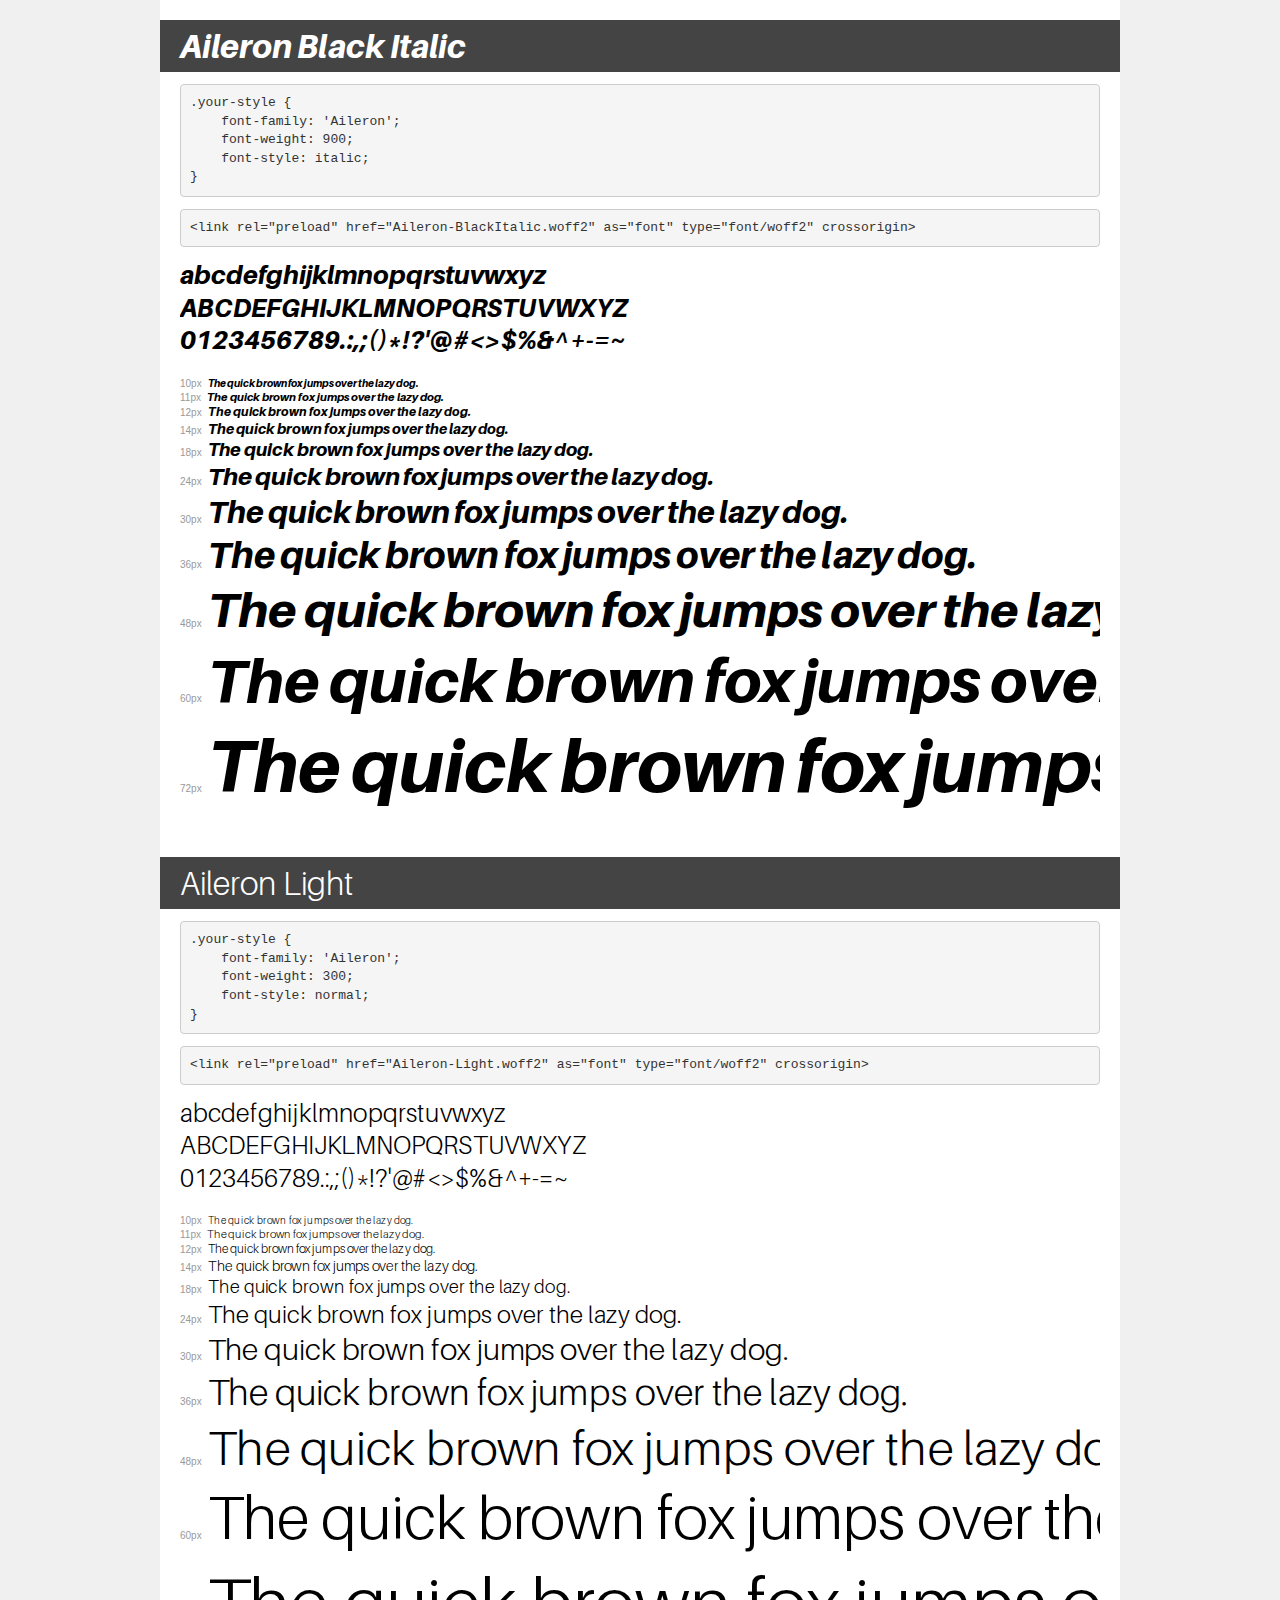
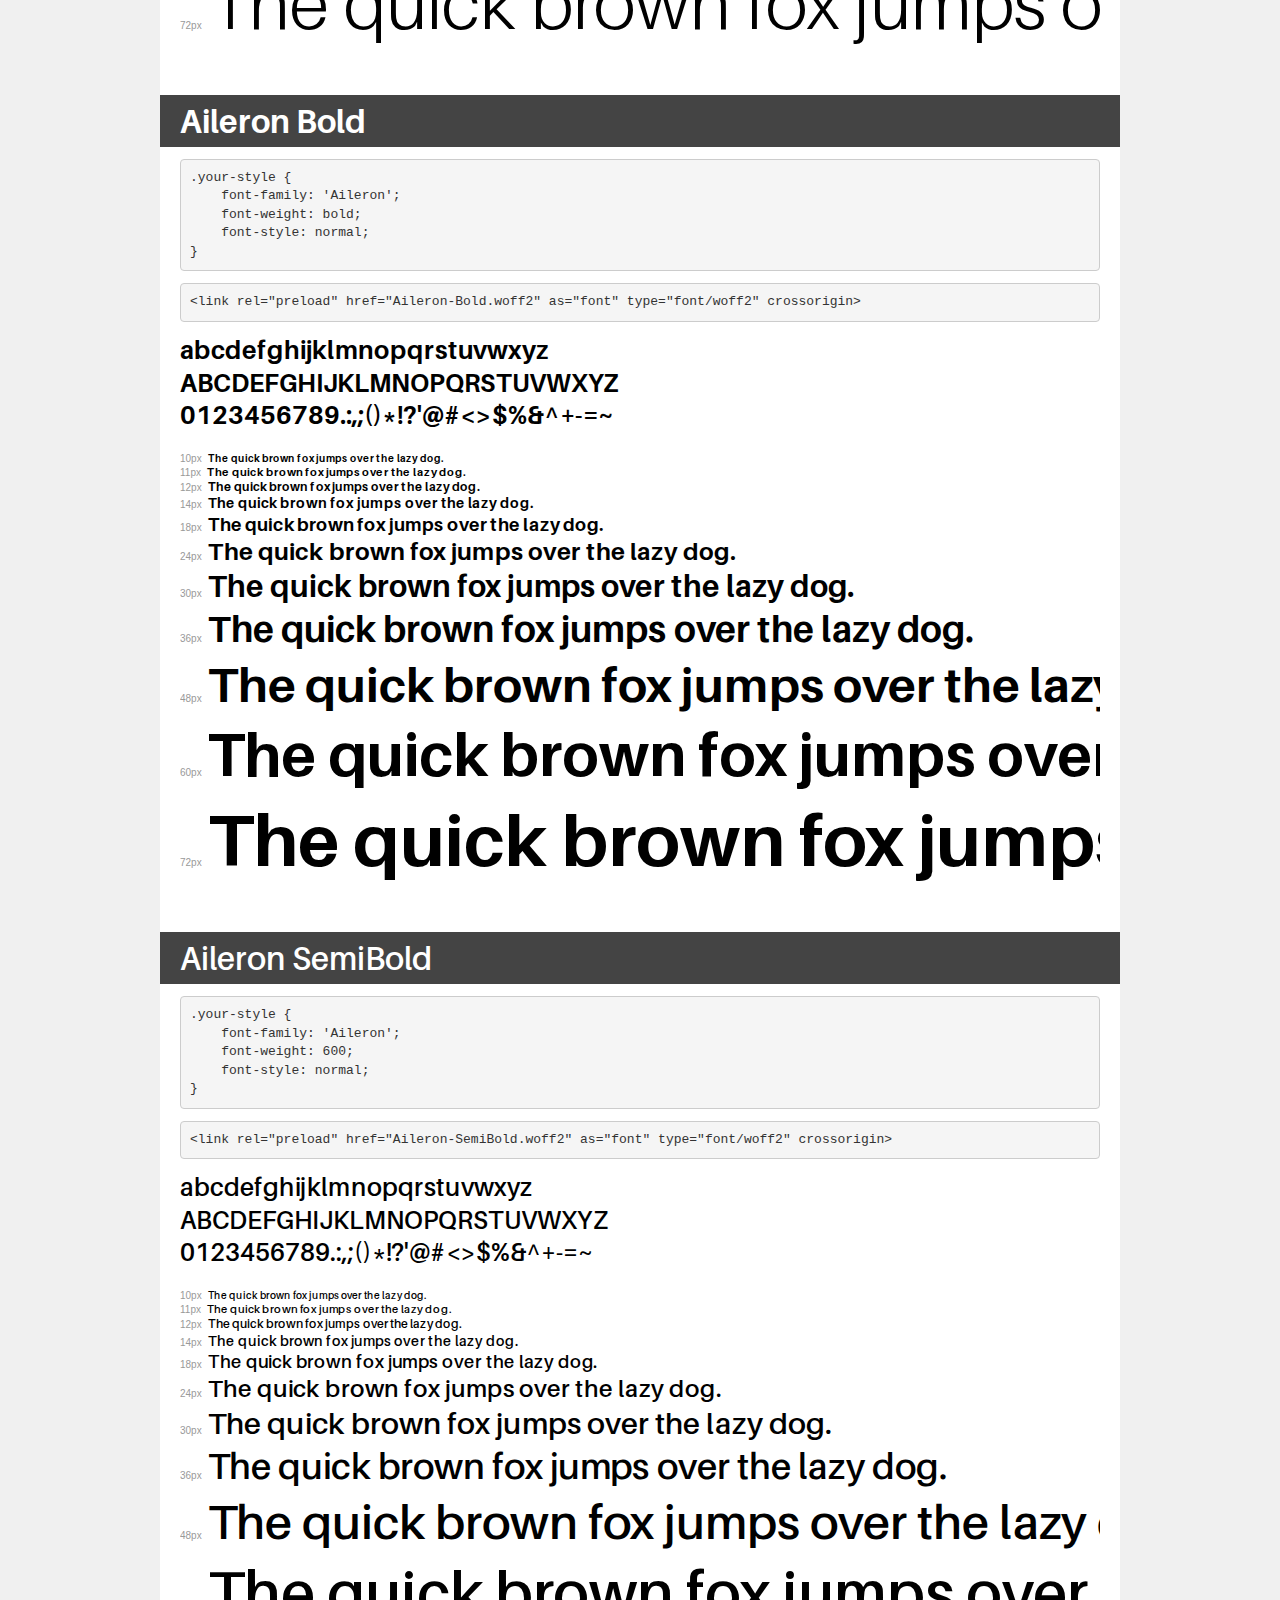
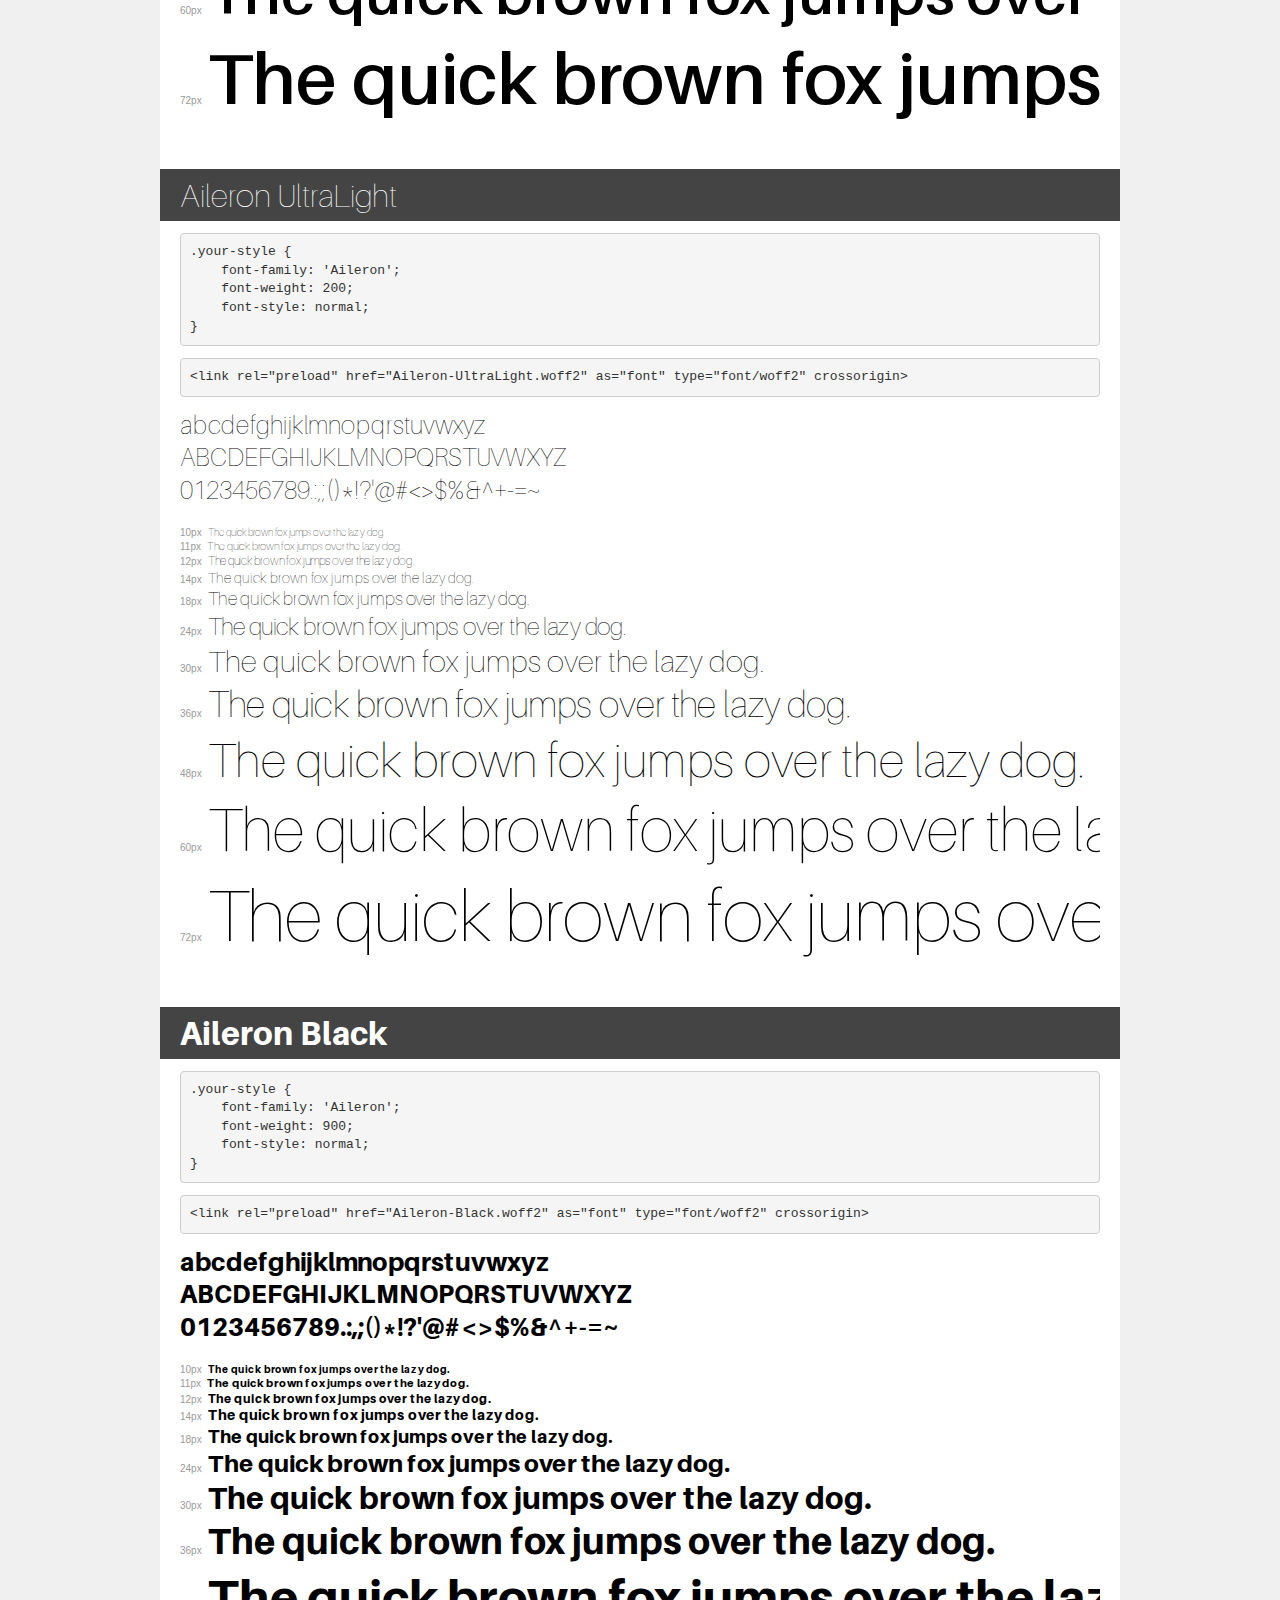
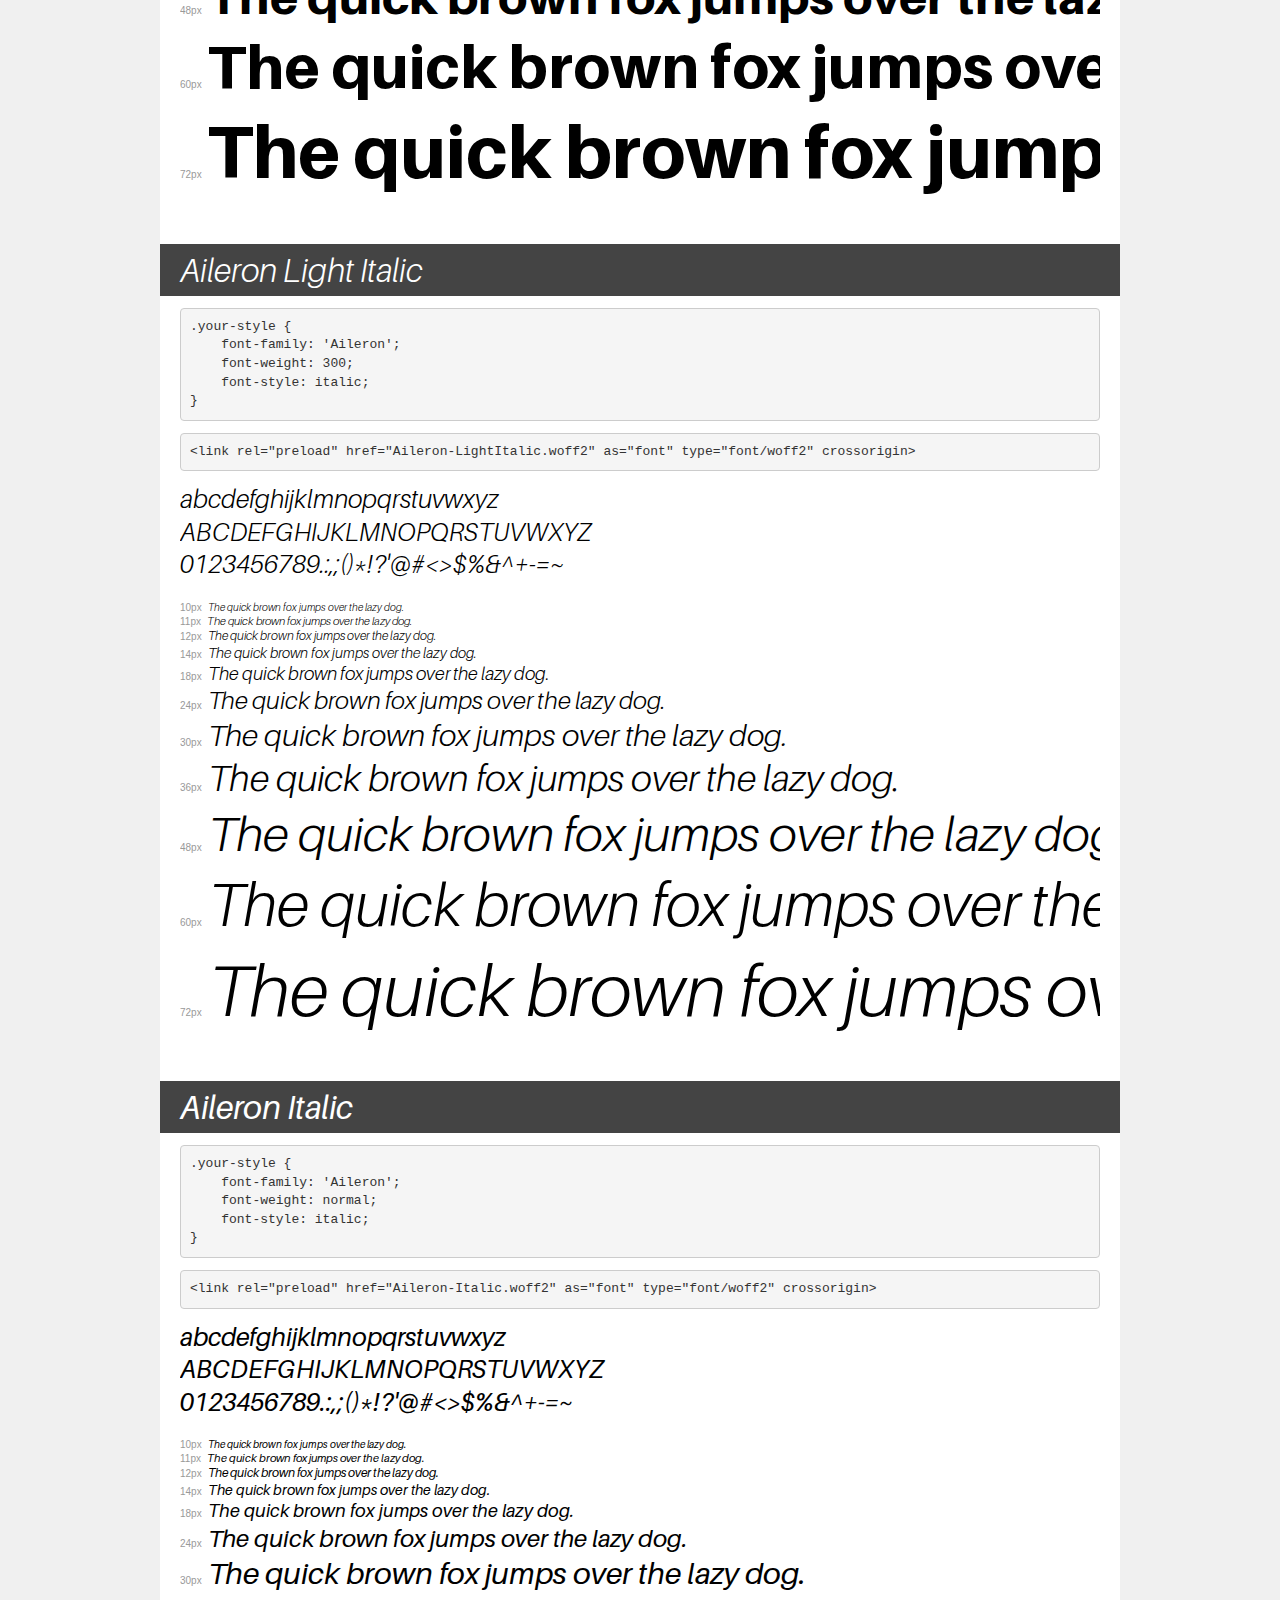
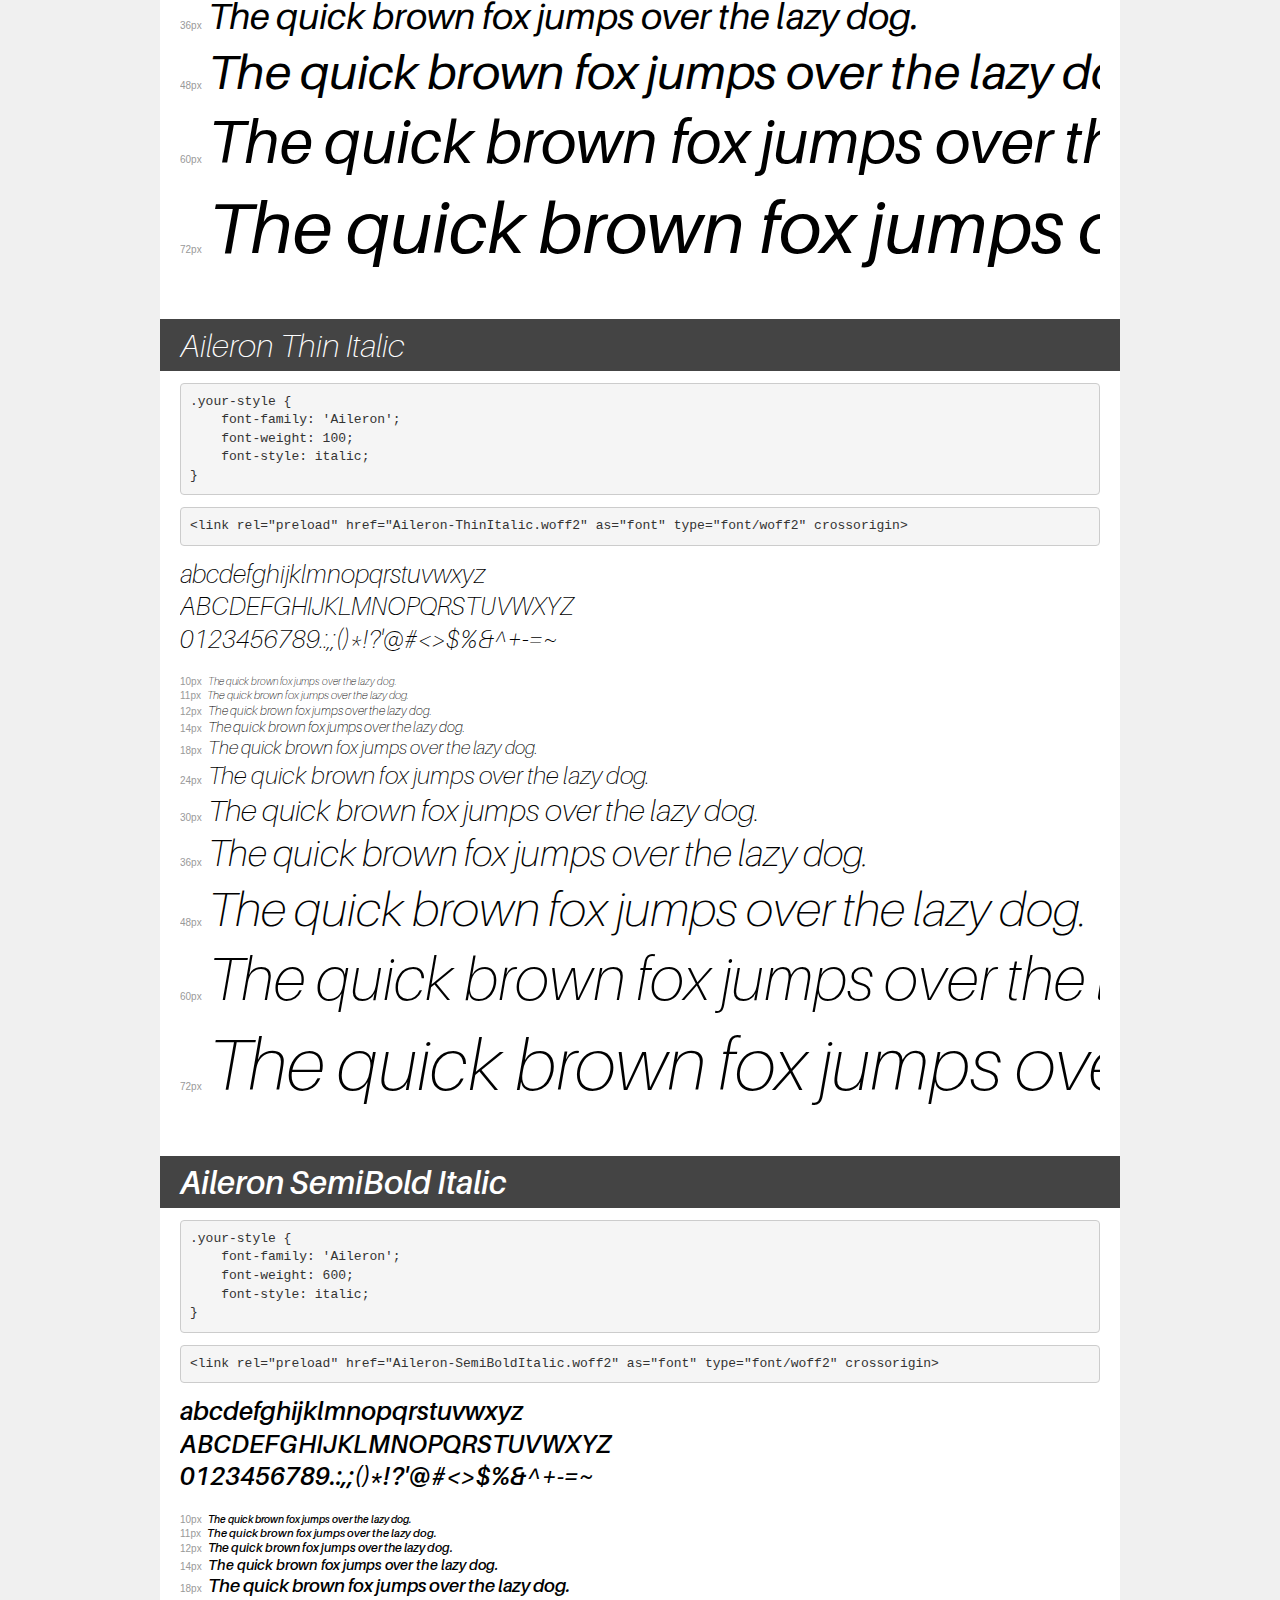
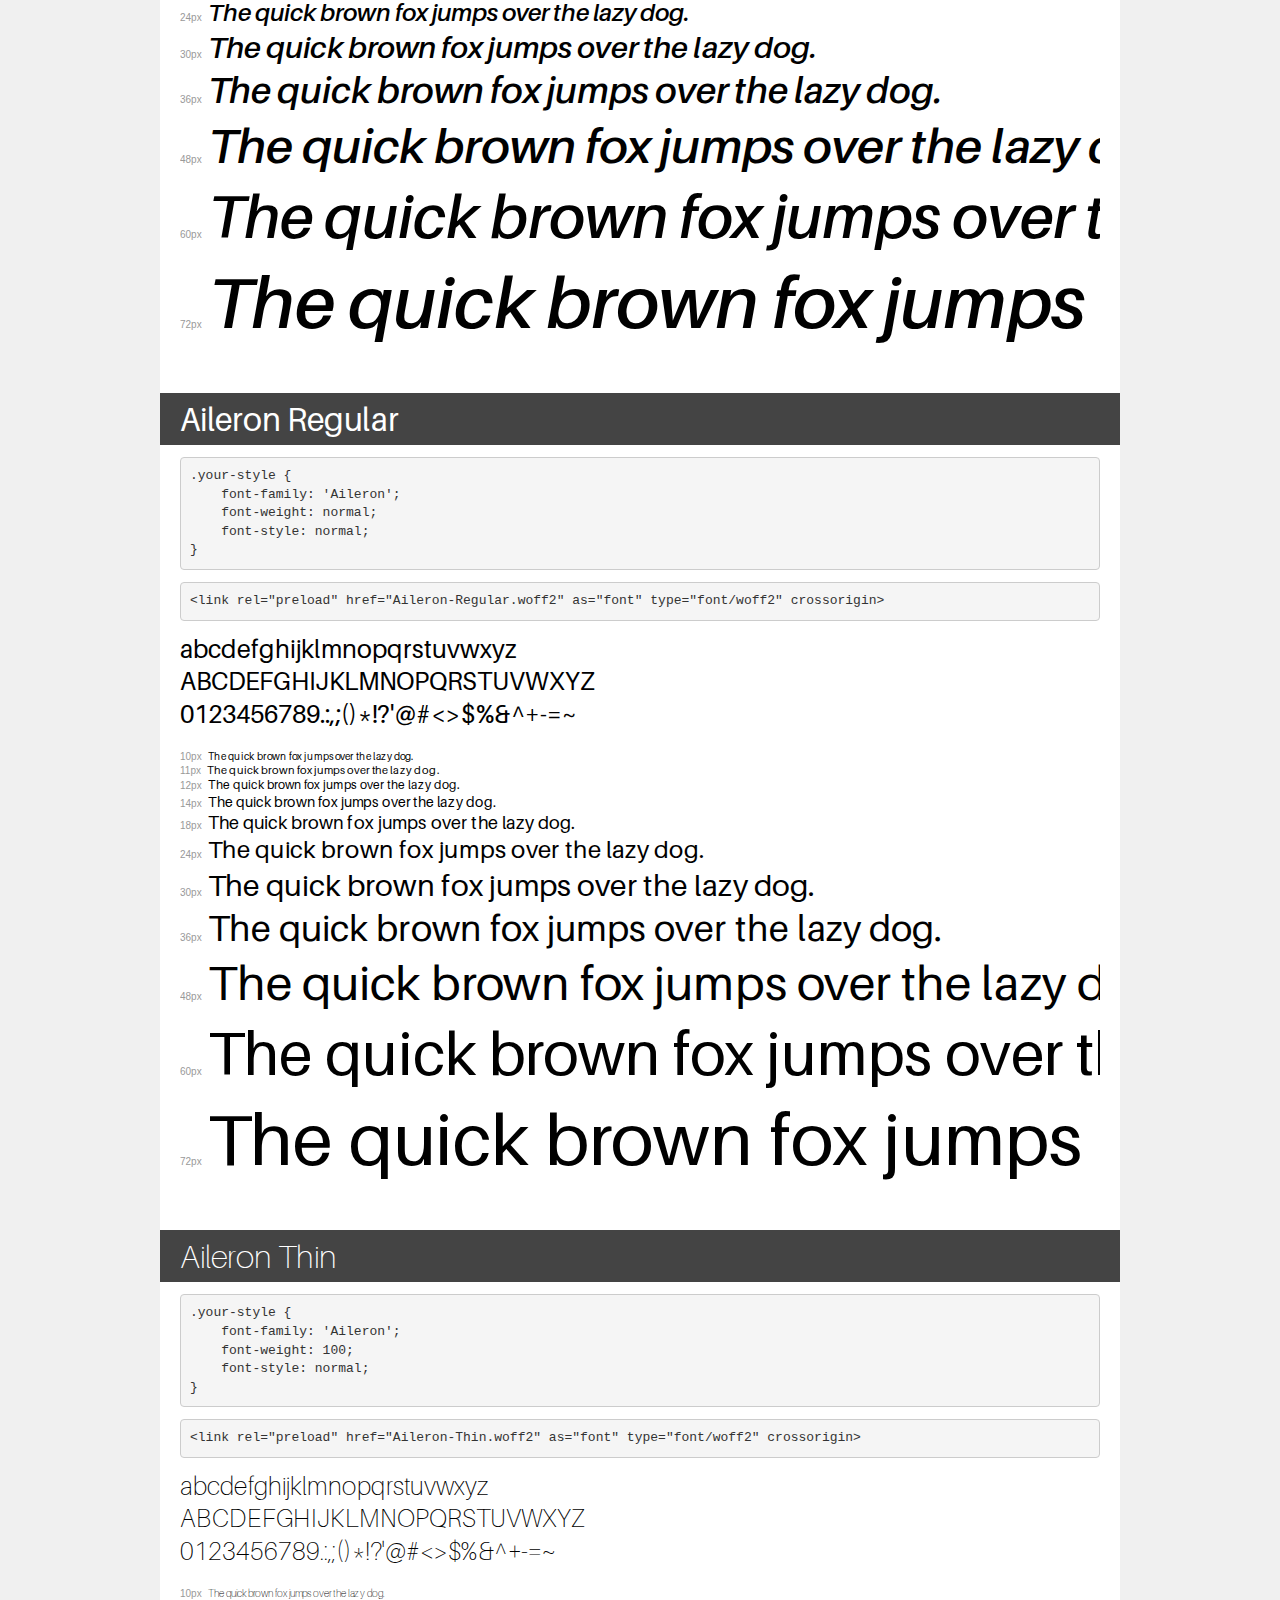
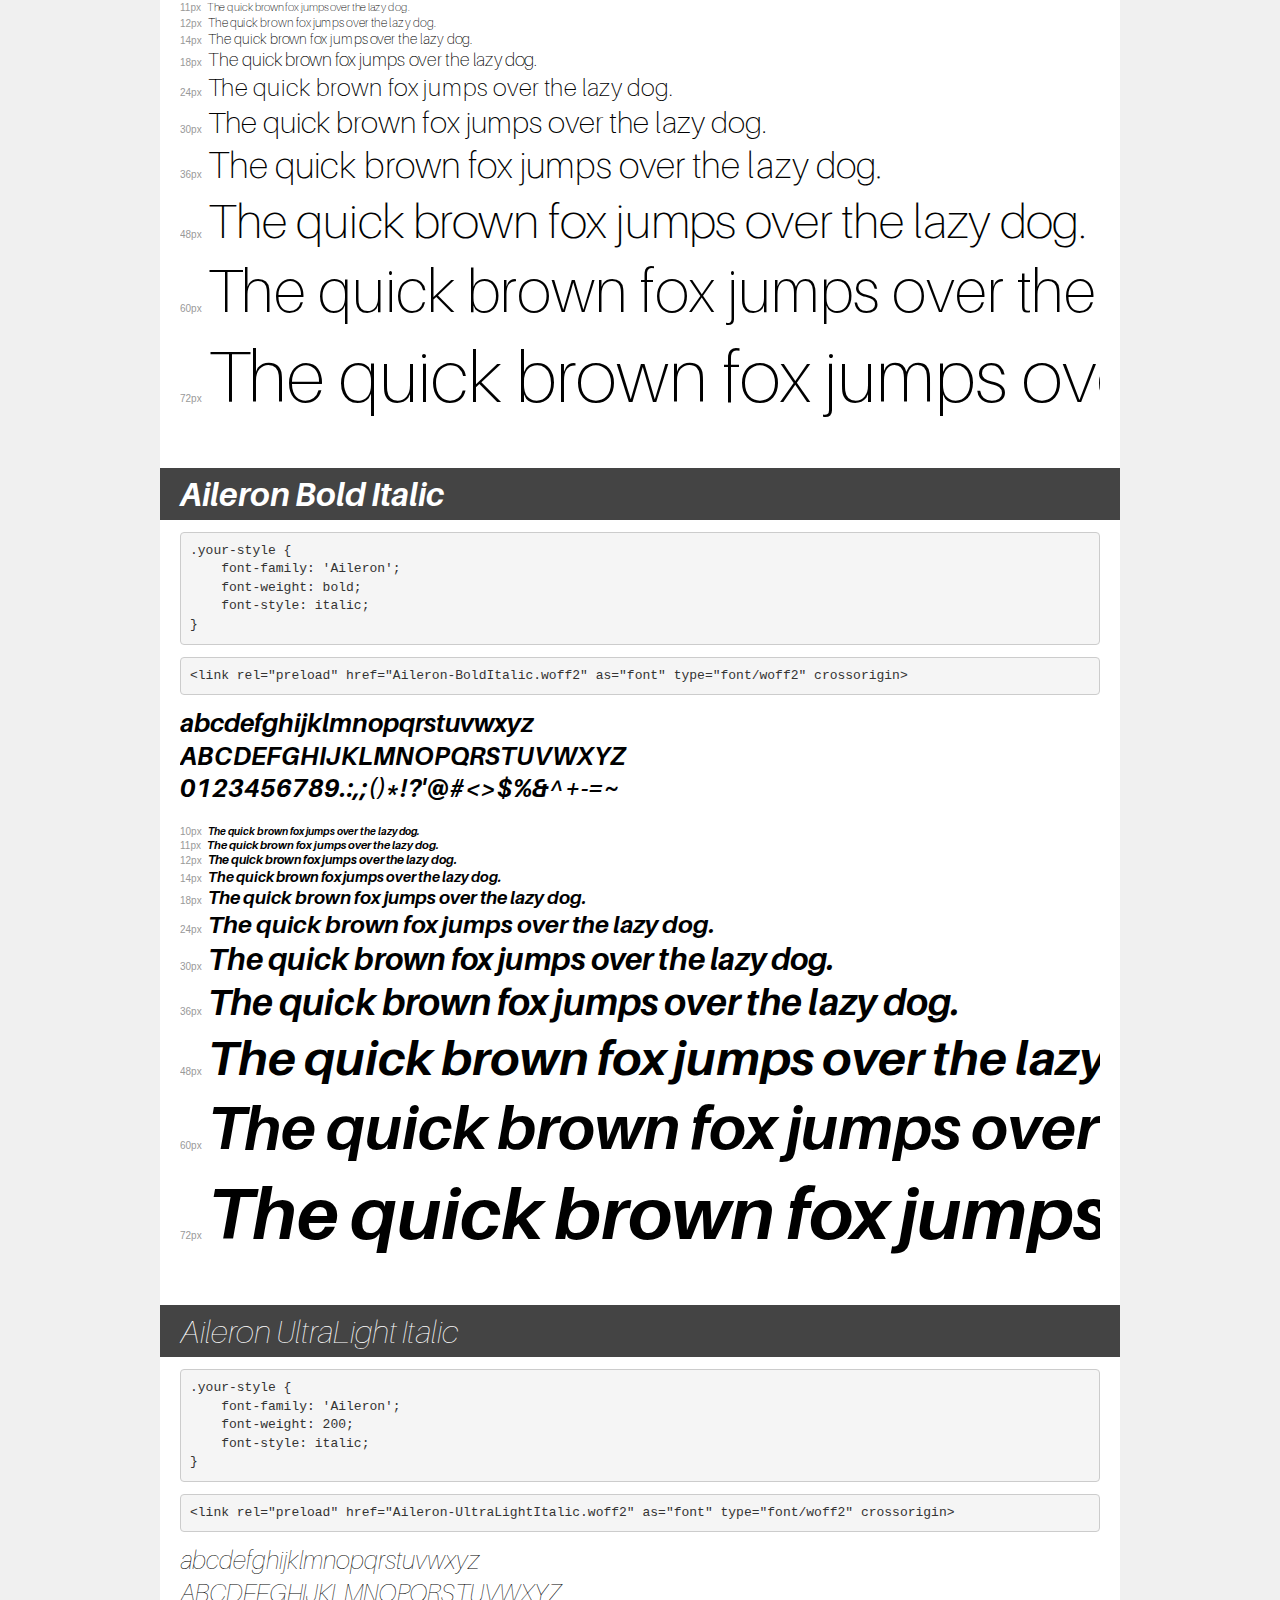
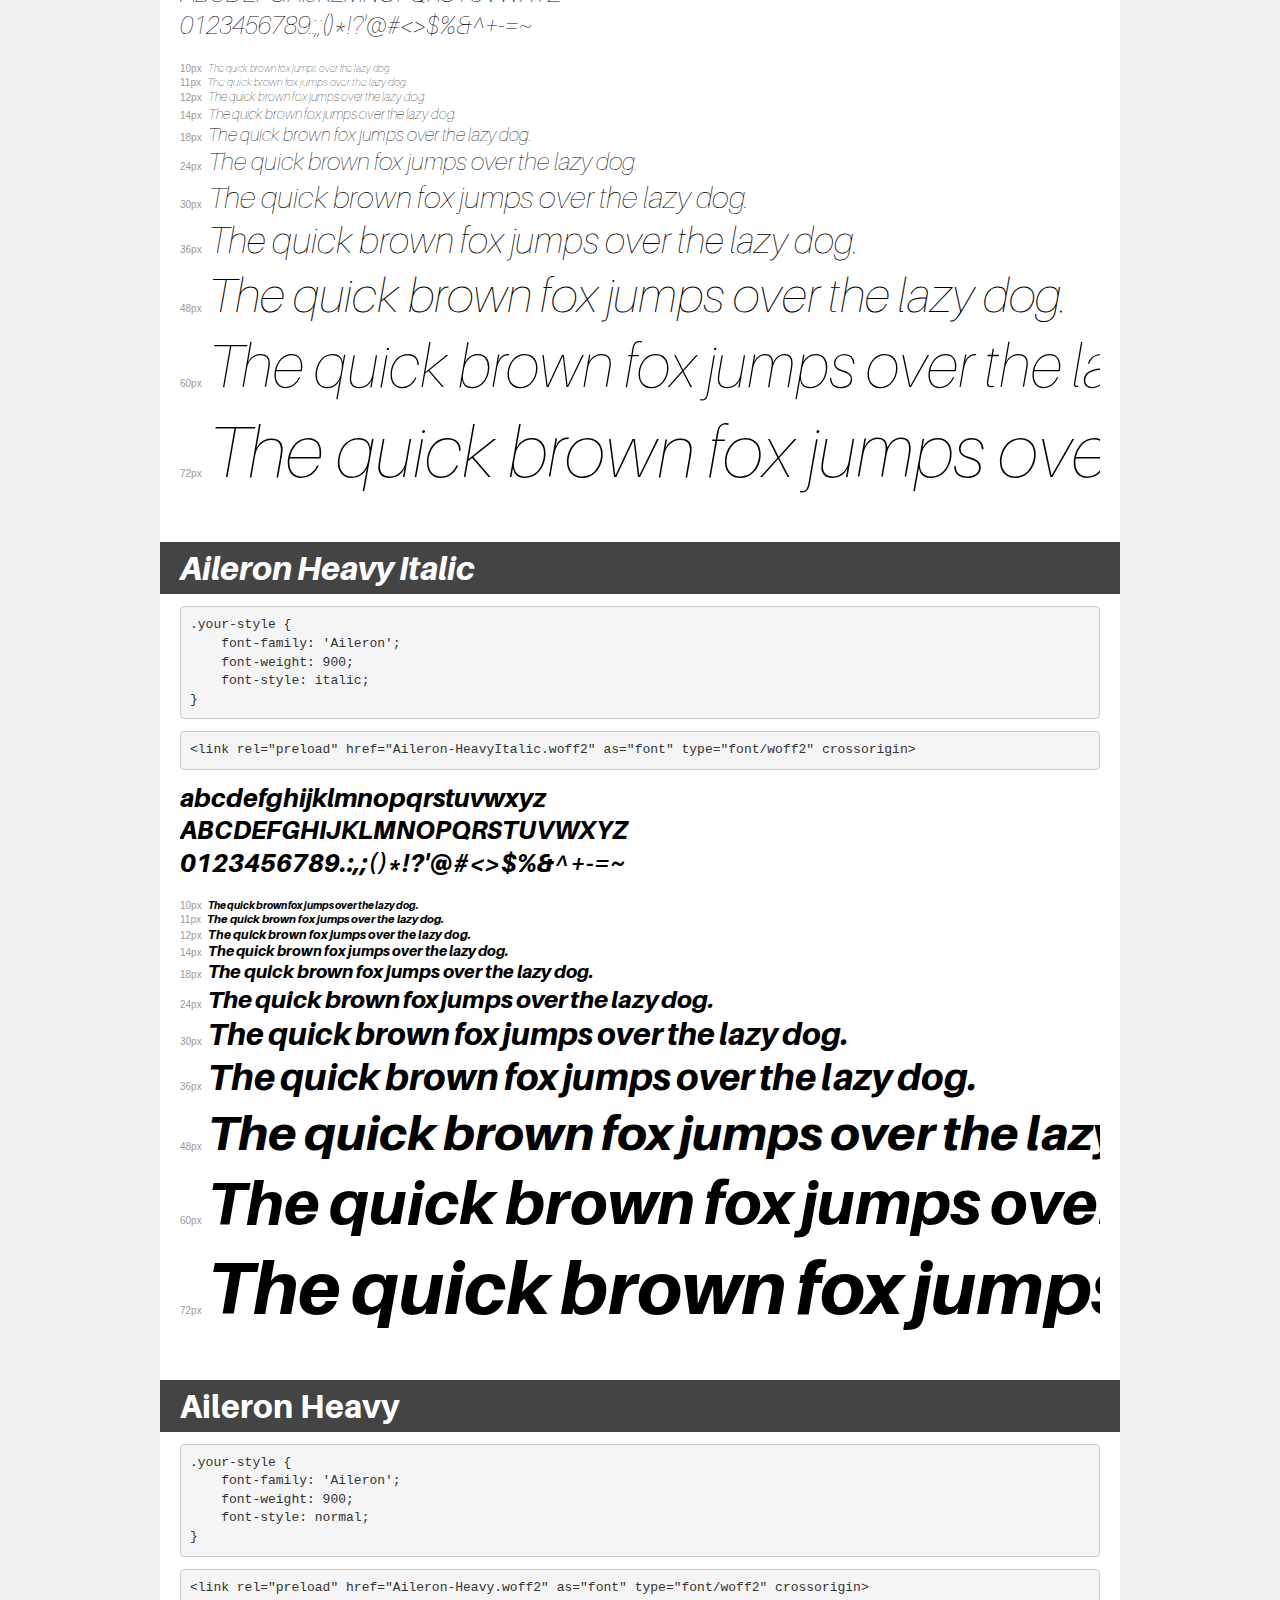
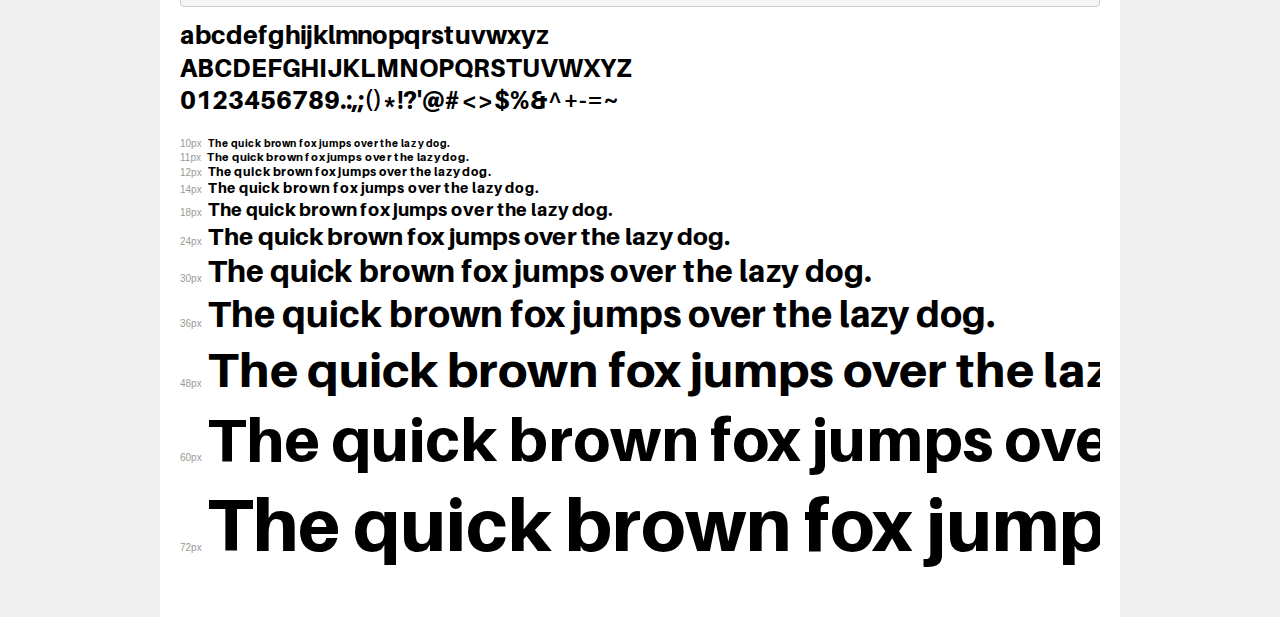
<file: assets/Fonts/Aileron-Font-Webkit/demo.html>
<!DOCTYPE html>
<html lang="en">
<head>
    <meta charset="utf-8">
    <meta http-equiv="X-UA-Compatible" content="IE=edge">
    <meta name="viewport" content="width=device-width, initial-scale=1">
    <meta name="robots" content="noindex, noarchive">
    <meta name="format-detection" content="telephone=no">
    <title>Transfonter demo</title>
    <link href="stylesheet.css" rel="stylesheet">
    <style>
        /*
        http://meyerweb.com/eric/tools/css/reset/
        v2.0 | 20110126
        License: none (public domain)
        */
        html, body, div, span, applet, object, iframe,
        h1, h2, h3, h4, h5, h6, p, blockquote, pre,
        a, abbr, acronym, address, big, cite, code,
        del, dfn, em, img, ins, kbd, q, s, samp,
        small, strike, strong, sub, sup, tt, var,
        b, u, i, center,
        dl, dt, dd, ol, ul, li,
        fieldset, form, label, legend,
        table, caption, tbody, tfoot, thead, tr, th, td,
        article, aside, canvas, details, embed,
        figure, figcaption, footer, header, hgroup,
        menu, nav, output, ruby, section, summary,
        time, mark, audio, video {
            margin: 0;
            padding: 0;
            border: 0;
            font-size: 100%;
            font: inherit;
            vertical-align: baseline;
        }
        /* HTML5 display-role reset for older browsers */
        article, aside, details, figcaption, figure,
        footer, header, hgroup, menu, nav, section {
            display: block;
        }
        body {
            line-height: 1;
        }
        ol, ul {
            list-style: none;
        }
        blockquote, q {
            quotes: none;
        }
        blockquote:before, blockquote:after,
        q:before, q:after {
            content: '';
            content: none;
        }
        table {
            border-collapse: collapse;
            border-spacing: 0;
        }
        /* demo styles */
        body {
            background: #f0f0f0;
            color: #000;
        }
        .page {
            background: #fff;
            width: 920px;
            margin: 0 auto;
            padding: 20px 20px 0 20px;
            overflow: hidden;
        }
        .font-container {
            overflow-x: auto;
            overflow-y: hidden;
            margin-bottom: 40px;
            line-height: 1.3;
            white-space: nowrap;
            padding-bottom: 5px;
        }
        h1 {
            position: relative;
            background: #444;
            font-size: 32px;
            color: #fff;
            padding: 10px 20px;
            margin: 0 -20px 12px -20px;
        }
        .letters {
            font-size: 25px;
            margin-bottom: 20px;
        }
        .s10:before {
            content: '10px';
        }
        .s11:before {
            content: '11px';
        }
        .s12:before {
            content: '12px';
        }
        .s14:before {
            content: '14px';
        }
        .s18:before {
            content: '18px';
        }
        .s24:before {
            content: '24px';
        }
        .s30:before {
            content: '30px';
        }
        .s36:before {
            content: '36px';
        }
        .s48:before {
            content: '48px';
        }
        .s60:before {
            content: '60px';
        }
        .s72:before {
            content: '72px';
        }
        .s10:before, .s11:before, .s12:before, .s14:before,
        .s18:before, .s24:before, .s30:before, .s36:before,
        .s48:before, .s60:before, .s72:before {
            font-family: Arial, sans-serif;
            font-size: 10px;
            font-weight: normal;
            font-style: normal;
            color: #999;
            padding-right: 6px;
        }
        pre {
            display: block;
            padding: 9px;
            margin: 0 0 12px;
            font-family: Monaco, Menlo, Consolas, "Courier New", monospace;
            font-size: 13px;
            line-height: 1.428571429;
            color: #333;
            font-weight: normal;
            font-style: normal;
            background-color: #f5f5f5;
            border: 1px solid #ccc;
            overflow-x: auto;
            border-radius: 4px;
        }
        /* responsive */
        @media (max-width: 959px) {
            .page {
                width: auto;
                margin: 0;
            }
        }
    </style>
</head>
<body>
<div class="page">
    <div class="demo">
        <h1 style="font-family: 'Aileron'; font-weight: 900; font-style: italic;">Aileron Black Italic</h1>
        <pre title="Usage">.your-style {
    font-family: 'Aileron';
    font-weight: 900;
    font-style: italic;
}</pre>
        <pre title="Preload (optional)">
&lt;link rel=&quot;preload&quot; href=&quot;Aileron-BlackItalic.woff2&quot; as=&quot;font&quot; type=&quot;font/woff2&quot; crossorigin&gt;</pre>
        <div class="font-container" style="font-family: 'Aileron'; font-weight: 900; font-style: italic;">
            <p class="letters">
                abcdefghijklmnopqrstuvwxyz<br>
ABCDEFGHIJKLMNOPQRSTUVWXYZ<br>
                0123456789.:,;()*!?'@#&lt;&gt;$%&^+-=~
            </p>
            <p class="s10" style="font-size: 10px;">The quick brown fox jumps over the lazy dog.</p>
            <p class="s11" style="font-size: 11px;">The quick brown fox jumps over the lazy dog.</p>
            <p class="s12" style="font-size: 12px;">The quick brown fox jumps over the lazy dog.</p>
            <p class="s14" style="font-size: 14px;">The quick brown fox jumps over the lazy dog.</p>
            <p class="s18" style="font-size: 18px;">The quick brown fox jumps over the lazy dog.</p>
            <p class="s24" style="font-size: 24px;">The quick brown fox jumps over the lazy dog.</p>
            <p class="s30" style="font-size: 30px;">The quick brown fox jumps over the lazy dog.</p>
            <p class="s36" style="font-size: 36px;">The quick brown fox jumps over the lazy dog.</p>
            <p class="s48" style="font-size: 48px;">The quick brown fox jumps over the lazy dog.</p>
            <p class="s60" style="font-size: 60px;">The quick brown fox jumps over the lazy dog.</p>
            <p class="s72" style="font-size: 72px;">The quick brown fox jumps over the lazy dog.</p>
        </div>
    </div>

    <div class="demo">
        <h1 style="font-family: 'Aileron'; font-weight: 300; font-style: normal;">Aileron Light</h1>
        <pre title="Usage">.your-style {
    font-family: 'Aileron';
    font-weight: 300;
    font-style: normal;
}</pre>
        <pre title="Preload (optional)">
&lt;link rel=&quot;preload&quot; href=&quot;Aileron-Light.woff2&quot; as=&quot;font&quot; type=&quot;font/woff2&quot; crossorigin&gt;</pre>
        <div class="font-container" style="font-family: 'Aileron'; font-weight: 300; font-style: normal;">
            <p class="letters">
                abcdefghijklmnopqrstuvwxyz<br>
ABCDEFGHIJKLMNOPQRSTUVWXYZ<br>
                0123456789.:,;()*!?'@#&lt;&gt;$%&^+-=~
            </p>
            <p class="s10" style="font-size: 10px;">The quick brown fox jumps over the lazy dog.</p>
            <p class="s11" style="font-size: 11px;">The quick brown fox jumps over the lazy dog.</p>
            <p class="s12" style="font-size: 12px;">The quick brown fox jumps over the lazy dog.</p>
            <p class="s14" style="font-size: 14px;">The quick brown fox jumps over the lazy dog.</p>
            <p class="s18" style="font-size: 18px;">The quick brown fox jumps over the lazy dog.</p>
            <p class="s24" style="font-size: 24px;">The quick brown fox jumps over the lazy dog.</p>
            <p class="s30" style="font-size: 30px;">The quick brown fox jumps over the lazy dog.</p>
            <p class="s36" style="font-size: 36px;">The quick brown fox jumps over the lazy dog.</p>
            <p class="s48" style="font-size: 48px;">The quick brown fox jumps over the lazy dog.</p>
            <p class="s60" style="font-size: 60px;">The quick brown fox jumps over the lazy dog.</p>
            <p class="s72" style="font-size: 72px;">The quick brown fox jumps over the lazy dog.</p>
        </div>
    </div>

    <div class="demo">
        <h1 style="font-family: 'Aileron'; font-weight: bold; font-style: normal;">Aileron Bold</h1>
        <pre title="Usage">.your-style {
    font-family: 'Aileron';
    font-weight: bold;
    font-style: normal;
}</pre>
        <pre title="Preload (optional)">
&lt;link rel=&quot;preload&quot; href=&quot;Aileron-Bold.woff2&quot; as=&quot;font&quot; type=&quot;font/woff2&quot; crossorigin&gt;</pre>
        <div class="font-container" style="font-family: 'Aileron'; font-weight: bold; font-style: normal;">
            <p class="letters">
                abcdefghijklmnopqrstuvwxyz<br>
ABCDEFGHIJKLMNOPQRSTUVWXYZ<br>
                0123456789.:,;()*!?'@#&lt;&gt;$%&^+-=~
            </p>
            <p class="s10" style="font-size: 10px;">The quick brown fox jumps over the lazy dog.</p>
            <p class="s11" style="font-size: 11px;">The quick brown fox jumps over the lazy dog.</p>
            <p class="s12" style="font-size: 12px;">The quick brown fox jumps over the lazy dog.</p>
            <p class="s14" style="font-size: 14px;">The quick brown fox jumps over the lazy dog.</p>
            <p class="s18" style="font-size: 18px;">The quick brown fox jumps over the lazy dog.</p>
            <p class="s24" style="font-size: 24px;">The quick brown fox jumps over the lazy dog.</p>
            <p class="s30" style="font-size: 30px;">The quick brown fox jumps over the lazy dog.</p>
            <p class="s36" style="font-size: 36px;">The quick brown fox jumps over the lazy dog.</p>
            <p class="s48" style="font-size: 48px;">The quick brown fox jumps over the lazy dog.</p>
            <p class="s60" style="font-size: 60px;">The quick brown fox jumps over the lazy dog.</p>
            <p class="s72" style="font-size: 72px;">The quick brown fox jumps over the lazy dog.</p>
        </div>
    </div>

    <div class="demo">
        <h1 style="font-family: 'Aileron'; font-weight: 600; font-style: normal;">Aileron SemiBold</h1>
        <pre title="Usage">.your-style {
    font-family: 'Aileron';
    font-weight: 600;
    font-style: normal;
}</pre>
        <pre title="Preload (optional)">
&lt;link rel=&quot;preload&quot; href=&quot;Aileron-SemiBold.woff2&quot; as=&quot;font&quot; type=&quot;font/woff2&quot; crossorigin&gt;</pre>
        <div class="font-container" style="font-family: 'Aileron'; font-weight: 600; font-style: normal;">
            <p class="letters">
                abcdefghijklmnopqrstuvwxyz<br>
ABCDEFGHIJKLMNOPQRSTUVWXYZ<br>
                0123456789.:,;()*!?'@#&lt;&gt;$%&^+-=~
            </p>
            <p class="s10" style="font-size: 10px;">The quick brown fox jumps over the lazy dog.</p>
            <p class="s11" style="font-size: 11px;">The quick brown fox jumps over the lazy dog.</p>
            <p class="s12" style="font-size: 12px;">The quick brown fox jumps over the lazy dog.</p>
            <p class="s14" style="font-size: 14px;">The quick brown fox jumps over the lazy dog.</p>
            <p class="s18" style="font-size: 18px;">The quick brown fox jumps over the lazy dog.</p>
            <p class="s24" style="font-size: 24px;">The quick brown fox jumps over the lazy dog.</p>
            <p class="s30" style="font-size: 30px;">The quick brown fox jumps over the lazy dog.</p>
            <p class="s36" style="font-size: 36px;">The quick brown fox jumps over the lazy dog.</p>
            <p class="s48" style="font-size: 48px;">The quick brown fox jumps over the lazy dog.</p>
            <p class="s60" style="font-size: 60px;">The quick brown fox jumps over the lazy dog.</p>
            <p class="s72" style="font-size: 72px;">The quick brown fox jumps over the lazy dog.</p>
        </div>
    </div>

    <div class="demo">
        <h1 style="font-family: 'Aileron'; font-weight: 200; font-style: normal;">Aileron UltraLight</h1>
        <pre title="Usage">.your-style {
    font-family: 'Aileron';
    font-weight: 200;
    font-style: normal;
}</pre>
        <pre title="Preload (optional)">
&lt;link rel=&quot;preload&quot; href=&quot;Aileron-UltraLight.woff2&quot; as=&quot;font&quot; type=&quot;font/woff2&quot; crossorigin&gt;</pre>
        <div class="font-container" style="font-family: 'Aileron'; font-weight: 200; font-style: normal;">
            <p class="letters">
                abcdefghijklmnopqrstuvwxyz<br>
ABCDEFGHIJKLMNOPQRSTUVWXYZ<br>
                0123456789.:,;()*!?'@#&lt;&gt;$%&^+-=~
            </p>
            <p class="s10" style="font-size: 10px;">The quick brown fox jumps over the lazy dog.</p>
            <p class="s11" style="font-size: 11px;">The quick brown fox jumps over the lazy dog.</p>
            <p class="s12" style="font-size: 12px;">The quick brown fox jumps over the lazy dog.</p>
            <p class="s14" style="font-size: 14px;">The quick brown fox jumps over the lazy dog.</p>
            <p class="s18" style="font-size: 18px;">The quick brown fox jumps over the lazy dog.</p>
            <p class="s24" style="font-size: 24px;">The quick brown fox jumps over the lazy dog.</p>
            <p class="s30" style="font-size: 30px;">The quick brown fox jumps over the lazy dog.</p>
            <p class="s36" style="font-size: 36px;">The quick brown fox jumps over the lazy dog.</p>
            <p class="s48" style="font-size: 48px;">The quick brown fox jumps over the lazy dog.</p>
            <p class="s60" style="font-size: 60px;">The quick brown fox jumps over the lazy dog.</p>
            <p class="s72" style="font-size: 72px;">The quick brown fox jumps over the lazy dog.</p>
        </div>
    </div>

    <div class="demo">
        <h1 style="font-family: 'Aileron'; font-weight: 900; font-style: normal;">Aileron Black</h1>
        <pre title="Usage">.your-style {
    font-family: 'Aileron';
    font-weight: 900;
    font-style: normal;
}</pre>
        <pre title="Preload (optional)">
&lt;link rel=&quot;preload&quot; href=&quot;Aileron-Black.woff2&quot; as=&quot;font&quot; type=&quot;font/woff2&quot; crossorigin&gt;</pre>
        <div class="font-container" style="font-family: 'Aileron'; font-weight: 900; font-style: normal;">
            <p class="letters">
                abcdefghijklmnopqrstuvwxyz<br>
ABCDEFGHIJKLMNOPQRSTUVWXYZ<br>
                0123456789.:,;()*!?'@#&lt;&gt;$%&^+-=~
            </p>
            <p class="s10" style="font-size: 10px;">The quick brown fox jumps over the lazy dog.</p>
            <p class="s11" style="font-size: 11px;">The quick brown fox jumps over the lazy dog.</p>
            <p class="s12" style="font-size: 12px;">The quick brown fox jumps over the lazy dog.</p>
            <p class="s14" style="font-size: 14px;">The quick brown fox jumps over the lazy dog.</p>
            <p class="s18" style="font-size: 18px;">The quick brown fox jumps over the lazy dog.</p>
            <p class="s24" style="font-size: 24px;">The quick brown fox jumps over the lazy dog.</p>
            <p class="s30" style="font-size: 30px;">The quick brown fox jumps over the lazy dog.</p>
            <p class="s36" style="font-size: 36px;">The quick brown fox jumps over the lazy dog.</p>
            <p class="s48" style="font-size: 48px;">The quick brown fox jumps over the lazy dog.</p>
            <p class="s60" style="font-size: 60px;">The quick brown fox jumps over the lazy dog.</p>
            <p class="s72" style="font-size: 72px;">The quick brown fox jumps over the lazy dog.</p>
        </div>
    </div>

    <div class="demo">
        <h1 style="font-family: 'Aileron'; font-weight: 300; font-style: italic;">Aileron Light Italic</h1>
        <pre title="Usage">.your-style {
    font-family: 'Aileron';
    font-weight: 300;
    font-style: italic;
}</pre>
        <pre title="Preload (optional)">
&lt;link rel=&quot;preload&quot; href=&quot;Aileron-LightItalic.woff2&quot; as=&quot;font&quot; type=&quot;font/woff2&quot; crossorigin&gt;</pre>
        <div class="font-container" style="font-family: 'Aileron'; font-weight: 300; font-style: italic;">
            <p class="letters">
                abcdefghijklmnopqrstuvwxyz<br>
ABCDEFGHIJKLMNOPQRSTUVWXYZ<br>
                0123456789.:,;()*!?'@#&lt;&gt;$%&^+-=~
            </p>
            <p class="s10" style="font-size: 10px;">The quick brown fox jumps over the lazy dog.</p>
            <p class="s11" style="font-size: 11px;">The quick brown fox jumps over the lazy dog.</p>
            <p class="s12" style="font-size: 12px;">The quick brown fox jumps over the lazy dog.</p>
            <p class="s14" style="font-size: 14px;">The quick brown fox jumps over the lazy dog.</p>
            <p class="s18" style="font-size: 18px;">The quick brown fox jumps over the lazy dog.</p>
            <p class="s24" style="font-size: 24px;">The quick brown fox jumps over the lazy dog.</p>
            <p class="s30" style="font-size: 30px;">The quick brown fox jumps over the lazy dog.</p>
            <p class="s36" style="font-size: 36px;">The quick brown fox jumps over the lazy dog.</p>
            <p class="s48" style="font-size: 48px;">The quick brown fox jumps over the lazy dog.</p>
            <p class="s60" style="font-size: 60px;">The quick brown fox jumps over the lazy dog.</p>
            <p class="s72" style="font-size: 72px;">The quick brown fox jumps over the lazy dog.</p>
        </div>
    </div>

    <div class="demo">
        <h1 style="font-family: 'Aileron'; font-weight: normal; font-style: italic;">Aileron Italic</h1>
        <pre title="Usage">.your-style {
    font-family: 'Aileron';
    font-weight: normal;
    font-style: italic;
}</pre>
        <pre title="Preload (optional)">
&lt;link rel=&quot;preload&quot; href=&quot;Aileron-Italic.woff2&quot; as=&quot;font&quot; type=&quot;font/woff2&quot; crossorigin&gt;</pre>
        <div class="font-container" style="font-family: 'Aileron'; font-weight: normal; font-style: italic;">
            <p class="letters">
                abcdefghijklmnopqrstuvwxyz<br>
ABCDEFGHIJKLMNOPQRSTUVWXYZ<br>
                0123456789.:,;()*!?'@#&lt;&gt;$%&^+-=~
            </p>
            <p class="s10" style="font-size: 10px;">The quick brown fox jumps over the lazy dog.</p>
            <p class="s11" style="font-size: 11px;">The quick brown fox jumps over the lazy dog.</p>
            <p class="s12" style="font-size: 12px;">The quick brown fox jumps over the lazy dog.</p>
            <p class="s14" style="font-size: 14px;">The quick brown fox jumps over the lazy dog.</p>
            <p class="s18" style="font-size: 18px;">The quick brown fox jumps over the lazy dog.</p>
            <p class="s24" style="font-size: 24px;">The quick brown fox jumps over the lazy dog.</p>
            <p class="s30" style="font-size: 30px;">The quick brown fox jumps over the lazy dog.</p>
            <p class="s36" style="font-size: 36px;">The quick brown fox jumps over the lazy dog.</p>
            <p class="s48" style="font-size: 48px;">The quick brown fox jumps over the lazy dog.</p>
            <p class="s60" style="font-size: 60px;">The quick brown fox jumps over the lazy dog.</p>
            <p class="s72" style="font-size: 72px;">The quick brown fox jumps over the lazy dog.</p>
        </div>
    </div>

    <div class="demo">
        <h1 style="font-family: 'Aileron'; font-weight: 100; font-style: italic;">Aileron Thin Italic</h1>
        <pre title="Usage">.your-style {
    font-family: 'Aileron';
    font-weight: 100;
    font-style: italic;
}</pre>
        <pre title="Preload (optional)">
&lt;link rel=&quot;preload&quot; href=&quot;Aileron-ThinItalic.woff2&quot; as=&quot;font&quot; type=&quot;font/woff2&quot; crossorigin&gt;</pre>
        <div class="font-container" style="font-family: 'Aileron'; font-weight: 100; font-style: italic;">
            <p class="letters">
                abcdefghijklmnopqrstuvwxyz<br>
ABCDEFGHIJKLMNOPQRSTUVWXYZ<br>
                0123456789.:,;()*!?'@#&lt;&gt;$%&^+-=~
            </p>
            <p class="s10" style="font-size: 10px;">The quick brown fox jumps over the lazy dog.</p>
            <p class="s11" style="font-size: 11px;">The quick brown fox jumps over the lazy dog.</p>
            <p class="s12" style="font-size: 12px;">The quick brown fox jumps over the lazy dog.</p>
            <p class="s14" style="font-size: 14px;">The quick brown fox jumps over the lazy dog.</p>
            <p class="s18" style="font-size: 18px;">The quick brown fox jumps over the lazy dog.</p>
            <p class="s24" style="font-size: 24px;">The quick brown fox jumps over the lazy dog.</p>
            <p class="s30" style="font-size: 30px;">The quick brown fox jumps over the lazy dog.</p>
            <p class="s36" style="font-size: 36px;">The quick brown fox jumps over the lazy dog.</p>
            <p class="s48" style="font-size: 48px;">The quick brown fox jumps over the lazy dog.</p>
            <p class="s60" style="font-size: 60px;">The quick brown fox jumps over the lazy dog.</p>
            <p class="s72" style="font-size: 72px;">The quick brown fox jumps over the lazy dog.</p>
        </div>
    </div>

    <div class="demo">
        <h1 style="font-family: 'Aileron'; font-weight: 600; font-style: italic;">Aileron SemiBold Italic</h1>
        <pre title="Usage">.your-style {
    font-family: 'Aileron';
    font-weight: 600;
    font-style: italic;
}</pre>
        <pre title="Preload (optional)">
&lt;link rel=&quot;preload&quot; href=&quot;Aileron-SemiBoldItalic.woff2&quot; as=&quot;font&quot; type=&quot;font/woff2&quot; crossorigin&gt;</pre>
        <div class="font-container" style="font-family: 'Aileron'; font-weight: 600; font-style: italic;">
            <p class="letters">
                abcdefghijklmnopqrstuvwxyz<br>
ABCDEFGHIJKLMNOPQRSTUVWXYZ<br>
                0123456789.:,;()*!?'@#&lt;&gt;$%&^+-=~
            </p>
            <p class="s10" style="font-size: 10px;">The quick brown fox jumps over the lazy dog.</p>
            <p class="s11" style="font-size: 11px;">The quick brown fox jumps over the lazy dog.</p>
            <p class="s12" style="font-size: 12px;">The quick brown fox jumps over the lazy dog.</p>
            <p class="s14" style="font-size: 14px;">The quick brown fox jumps over the lazy dog.</p>
            <p class="s18" style="font-size: 18px;">The quick brown fox jumps over the lazy dog.</p>
            <p class="s24" style="font-size: 24px;">The quick brown fox jumps over the lazy dog.</p>
            <p class="s30" style="font-size: 30px;">The quick brown fox jumps over the lazy dog.</p>
            <p class="s36" style="font-size: 36px;">The quick brown fox jumps over the lazy dog.</p>
            <p class="s48" style="font-size: 48px;">The quick brown fox jumps over the lazy dog.</p>
            <p class="s60" style="font-size: 60px;">The quick brown fox jumps over the lazy dog.</p>
            <p class="s72" style="font-size: 72px;">The quick brown fox jumps over the lazy dog.</p>
        </div>
    </div>

    <div class="demo">
        <h1 style="font-family: 'Aileron'; font-weight: normal; font-style: normal;">Aileron Regular</h1>
        <pre title="Usage">.your-style {
    font-family: 'Aileron';
    font-weight: normal;
    font-style: normal;
}</pre>
        <pre title="Preload (optional)">
&lt;link rel=&quot;preload&quot; href=&quot;Aileron-Regular.woff2&quot; as=&quot;font&quot; type=&quot;font/woff2&quot; crossorigin&gt;</pre>
        <div class="font-container" style="font-family: 'Aileron'; font-weight: normal; font-style: normal;">
            <p class="letters">
                abcdefghijklmnopqrstuvwxyz<br>
ABCDEFGHIJKLMNOPQRSTUVWXYZ<br>
                0123456789.:,;()*!?'@#&lt;&gt;$%&^+-=~
            </p>
            <p class="s10" style="font-size: 10px;">The quick brown fox jumps over the lazy dog.</p>
            <p class="s11" style="font-size: 11px;">The quick brown fox jumps over the lazy dog.</p>
            <p class="s12" style="font-size: 12px;">The quick brown fox jumps over the lazy dog.</p>
            <p class="s14" style="font-size: 14px;">The quick brown fox jumps over the lazy dog.</p>
            <p class="s18" style="font-size: 18px;">The quick brown fox jumps over the lazy dog.</p>
            <p class="s24" style="font-size: 24px;">The quick brown fox jumps over the lazy dog.</p>
            <p class="s30" style="font-size: 30px;">The quick brown fox jumps over the lazy dog.</p>
            <p class="s36" style="font-size: 36px;">The quick brown fox jumps over the lazy dog.</p>
            <p class="s48" style="font-size: 48px;">The quick brown fox jumps over the lazy dog.</p>
            <p class="s60" style="font-size: 60px;">The quick brown fox jumps over the lazy dog.</p>
            <p class="s72" style="font-size: 72px;">The quick brown fox jumps over the lazy dog.</p>
        </div>
    </div>

    <div class="demo">
        <h1 style="font-family: 'Aileron'; font-weight: 100; font-style: normal;">Aileron Thin</h1>
        <pre title="Usage">.your-style {
    font-family: 'Aileron';
    font-weight: 100;
    font-style: normal;
}</pre>
        <pre title="Preload (optional)">
&lt;link rel=&quot;preload&quot; href=&quot;Aileron-Thin.woff2&quot; as=&quot;font&quot; type=&quot;font/woff2&quot; crossorigin&gt;</pre>
        <div class="font-container" style="font-family: 'Aileron'; font-weight: 100; font-style: normal;">
            <p class="letters">
                abcdefghijklmnopqrstuvwxyz<br>
ABCDEFGHIJKLMNOPQRSTUVWXYZ<br>
                0123456789.:,;()*!?'@#&lt;&gt;$%&^+-=~
            </p>
            <p class="s10" style="font-size: 10px;">The quick brown fox jumps over the lazy dog.</p>
            <p class="s11" style="font-size: 11px;">The quick brown fox jumps over the lazy dog.</p>
            <p class="s12" style="font-size: 12px;">The quick brown fox jumps over the lazy dog.</p>
            <p class="s14" style="font-size: 14px;">The quick brown fox jumps over the lazy dog.</p>
            <p class="s18" style="font-size: 18px;">The quick brown fox jumps over the lazy dog.</p>
            <p class="s24" style="font-size: 24px;">The quick brown fox jumps over the lazy dog.</p>
            <p class="s30" style="font-size: 30px;">The quick brown fox jumps over the lazy dog.</p>
            <p class="s36" style="font-size: 36px;">The quick brown fox jumps over the lazy dog.</p>
            <p class="s48" style="font-size: 48px;">The quick brown fox jumps over the lazy dog.</p>
            <p class="s60" style="font-size: 60px;">The quick brown fox jumps over the lazy dog.</p>
            <p class="s72" style="font-size: 72px;">The quick brown fox jumps over the lazy dog.</p>
        </div>
    </div>

    <div class="demo">
        <h1 style="font-family: 'Aileron'; font-weight: bold; font-style: italic;">Aileron Bold Italic</h1>
        <pre title="Usage">.your-style {
    font-family: 'Aileron';
    font-weight: bold;
    font-style: italic;
}</pre>
        <pre title="Preload (optional)">
&lt;link rel=&quot;preload&quot; href=&quot;Aileron-BoldItalic.woff2&quot; as=&quot;font&quot; type=&quot;font/woff2&quot; crossorigin&gt;</pre>
        <div class="font-container" style="font-family: 'Aileron'; font-weight: bold; font-style: italic;">
            <p class="letters">
                abcdefghijklmnopqrstuvwxyz<br>
ABCDEFGHIJKLMNOPQRSTUVWXYZ<br>
                0123456789.:,;()*!?'@#&lt;&gt;$%&^+-=~
            </p>
            <p class="s10" style="font-size: 10px;">The quick brown fox jumps over the lazy dog.</p>
            <p class="s11" style="font-size: 11px;">The quick brown fox jumps over the lazy dog.</p>
            <p class="s12" style="font-size: 12px;">The quick brown fox jumps over the lazy dog.</p>
            <p class="s14" style="font-size: 14px;">The quick brown fox jumps over the lazy dog.</p>
            <p class="s18" style="font-size: 18px;">The quick brown fox jumps over the lazy dog.</p>
            <p class="s24" style="font-size: 24px;">The quick brown fox jumps over the lazy dog.</p>
            <p class="s30" style="font-size: 30px;">The quick brown fox jumps over the lazy dog.</p>
            <p class="s36" style="font-size: 36px;">The quick brown fox jumps over the lazy dog.</p>
            <p class="s48" style="font-size: 48px;">The quick brown fox jumps over the lazy dog.</p>
            <p class="s60" style="font-size: 60px;">The quick brown fox jumps over the lazy dog.</p>
            <p class="s72" style="font-size: 72px;">The quick brown fox jumps over the lazy dog.</p>
        </div>
    </div>

    <div class="demo">
        <h1 style="font-family: 'Aileron'; font-weight: 200; font-style: italic;">Aileron UltraLight Italic</h1>
        <pre title="Usage">.your-style {
    font-family: 'Aileron';
    font-weight: 200;
    font-style: italic;
}</pre>
        <pre title="Preload (optional)">
&lt;link rel=&quot;preload&quot; href=&quot;Aileron-UltraLightItalic.woff2&quot; as=&quot;font&quot; type=&quot;font/woff2&quot; crossorigin&gt;</pre>
        <div class="font-container" style="font-family: 'Aileron'; font-weight: 200; font-style: italic;">
            <p class="letters">
                abcdefghijklmnopqrstuvwxyz<br>
ABCDEFGHIJKLMNOPQRSTUVWXYZ<br>
                0123456789.:,;()*!?'@#&lt;&gt;$%&^+-=~
            </p>
            <p class="s10" style="font-size: 10px;">The quick brown fox jumps over the lazy dog.</p>
            <p class="s11" style="font-size: 11px;">The quick brown fox jumps over the lazy dog.</p>
            <p class="s12" style="font-size: 12px;">The quick brown fox jumps over the lazy dog.</p>
            <p class="s14" style="font-size: 14px;">The quick brown fox jumps over the lazy dog.</p>
            <p class="s18" style="font-size: 18px;">The quick brown fox jumps over the lazy dog.</p>
            <p class="s24" style="font-size: 24px;">The quick brown fox jumps over the lazy dog.</p>
            <p class="s30" style="font-size: 30px;">The quick brown fox jumps over the lazy dog.</p>
            <p class="s36" style="font-size: 36px;">The quick brown fox jumps over the lazy dog.</p>
            <p class="s48" style="font-size: 48px;">The quick brown fox jumps over the lazy dog.</p>
            <p class="s60" style="font-size: 60px;">The quick brown fox jumps over the lazy dog.</p>
            <p class="s72" style="font-size: 72px;">The quick brown fox jumps over the lazy dog.</p>
        </div>
    </div>

    <div class="demo">
        <h1 style="font-family: 'Aileron'; font-weight: 900; font-style: italic;">Aileron Heavy Italic</h1>
        <pre title="Usage">.your-style {
    font-family: 'Aileron';
    font-weight: 900;
    font-style: italic;
}</pre>
        <pre title="Preload (optional)">
&lt;link rel=&quot;preload&quot; href=&quot;Aileron-HeavyItalic.woff2&quot; as=&quot;font&quot; type=&quot;font/woff2&quot; crossorigin&gt;</pre>
        <div class="font-container" style="font-family: 'Aileron'; font-weight: 900; font-style: italic;">
            <p class="letters">
                abcdefghijklmnopqrstuvwxyz<br>
ABCDEFGHIJKLMNOPQRSTUVWXYZ<br>
                0123456789.:,;()*!?'@#&lt;&gt;$%&^+-=~
            </p>
            <p class="s10" style="font-size: 10px;">The quick brown fox jumps over the lazy dog.</p>
            <p class="s11" style="font-size: 11px;">The quick brown fox jumps over the lazy dog.</p>
            <p class="s12" style="font-size: 12px;">The quick brown fox jumps over the lazy dog.</p>
            <p class="s14" style="font-size: 14px;">The quick brown fox jumps over the lazy dog.</p>
            <p class="s18" style="font-size: 18px;">The quick brown fox jumps over the lazy dog.</p>
            <p class="s24" style="font-size: 24px;">The quick brown fox jumps over the lazy dog.</p>
            <p class="s30" style="font-size: 30px;">The quick brown fox jumps over the lazy dog.</p>
            <p class="s36" style="font-size: 36px;">The quick brown fox jumps over the lazy dog.</p>
            <p class="s48" style="font-size: 48px;">The quick brown fox jumps over the lazy dog.</p>
            <p class="s60" style="font-size: 60px;">The quick brown fox jumps over the lazy dog.</p>
            <p class="s72" style="font-size: 72px;">The quick brown fox jumps over the lazy dog.</p>
        </div>
    </div>

    <div class="demo">
        <h1 style="font-family: 'Aileron'; font-weight: 900; font-style: normal;">Aileron Heavy</h1>
        <pre title="Usage">.your-style {
    font-family: 'Aileron';
    font-weight: 900;
    font-style: normal;
}</pre>
        <pre title="Preload (optional)">
&lt;link rel=&quot;preload&quot; href=&quot;Aileron-Heavy.woff2&quot; as=&quot;font&quot; type=&quot;font/woff2&quot; crossorigin&gt;</pre>
        <div class="font-container" style="font-family: 'Aileron'; font-weight: 900; font-style: normal;">
            <p class="letters">
                abcdefghijklmnopqrstuvwxyz<br>
ABCDEFGHIJKLMNOPQRSTUVWXYZ<br>
                0123456789.:,;()*!?'@#&lt;&gt;$%&^+-=~
            </p>
            <p class="s10" style="font-size: 10px;">The quick brown fox jumps over the lazy dog.</p>
            <p class="s11" style="font-size: 11px;">The quick brown fox jumps over the lazy dog.</p>
            <p class="s12" style="font-size: 12px;">The quick brown fox jumps over the lazy dog.</p>
            <p class="s14" style="font-size: 14px;">The quick brown fox jumps over the lazy dog.</p>
            <p class="s18" style="font-size: 18px;">The quick brown fox jumps over the lazy dog.</p>
            <p class="s24" style="font-size: 24px;">The quick brown fox jumps over the lazy dog.</p>
            <p class="s30" style="font-size: 30px;">The quick brown fox jumps over the lazy dog.</p>
            <p class="s36" style="font-size: 36px;">The quick brown fox jumps over the lazy dog.</p>
            <p class="s48" style="font-size: 48px;">The quick brown fox jumps over the lazy dog.</p>
            <p class="s60" style="font-size: 60px;">The quick brown fox jumps over the lazy dog.</p>
            <p class="s72" style="font-size: 72px;">The quick brown fox jumps over the lazy dog.</p>
        </div>
    </div>

</div>
</body>
</html>
</file>
<file: assets/Fonts/Aileron-Font-Webkit/stylesheet.css>
@font-face {
    font-family: 'Aileron';
    src: url('Aileron-BlackItalic.woff2') format('woff2'),
        url('Aileron-BlackItalic.woff') format('woff');
    font-weight: 900;
    font-style: italic;
    font-display: swap;
}

@font-face {
    font-family: 'Aileron';
    src: url('Aileron-Light.woff2') format('woff2'),
        url('Aileron-Light.woff') format('woff');
    font-weight: 300;
    font-style: normal;
    font-display: swap;
}

@font-face {
    font-family: 'Aileron';
    src: url('Aileron-Bold.woff2') format('woff2'),
        url('Aileron-Bold.woff') format('woff');
    font-weight: bold;
    font-style: normal;
    font-display: swap;
}

@font-face {
    font-family: 'Aileron';
    src: url('Aileron-SemiBold.woff2') format('woff2'),
        url('Aileron-SemiBold.woff') format('woff');
    font-weight: 600;
    font-style: normal;
    font-display: swap;
}

@font-face {
    font-family: 'Aileron';
    src: url('Aileron-UltraLight.woff2') format('woff2'),
        url('Aileron-UltraLight.woff') format('woff');
    font-weight: 200;
    font-style: normal;
    font-display: swap;
}

@font-face {
    font-family: 'Aileron';
    src: url('Aileron-Black.woff2') format('woff2'),
        url('Aileron-Black.woff') format('woff');
    font-weight: 900;
    font-style: normal;
    font-display: swap;
}

@font-face {
    font-family: 'Aileron';
    src: url('Aileron-LightItalic.woff2') format('woff2'),
        url('Aileron-LightItalic.woff') format('woff');
    font-weight: 300;
    font-style: italic;
    font-display: swap;
}

@font-face {
    font-family: 'Aileron';
    src: url('Aileron-Italic.woff2') format('woff2'),
        url('Aileron-Italic.woff') format('woff');
    font-weight: normal;
    font-style: italic;
    font-display: swap;
}

@font-face {
    font-family: 'Aileron';
    src: url('Aileron-ThinItalic.woff2') format('woff2'),
        url('Aileron-ThinItalic.woff') format('woff');
    font-weight: 100;
    font-style: italic;
    font-display: swap;
}

@font-face {
    font-family: 'Aileron';
    src: url('Aileron-SemiBoldItalic.woff2') format('woff2'),
        url('Aileron-SemiBoldItalic.woff') format('woff');
    font-weight: 600;
    font-style: italic;
    font-display: swap;
}

@font-face {
    font-family: 'Aileron';
    src: url('Aileron-Regular.woff2') format('woff2'),
        url('Aileron-Regular.woff') format('woff');
    font-weight: normal;
    font-style: normal;
    font-display: swap;
}

@font-face {
    font-family: 'Aileron';
    src: url('Aileron-Thin.woff2') format('woff2'),
        url('Aileron-Thin.woff') format('woff');
    font-weight: 100;
    font-style: normal;
    font-display: swap;
}

@font-face {
    font-family: 'Aileron';
    src: url('Aileron-BoldItalic.woff2') format('woff2'),
        url('Aileron-BoldItalic.woff') format('woff');
    font-weight: bold;
    font-style: italic;
    font-display: swap;
}

@font-face {
    font-family: 'Aileron';
    src: url('Aileron-UltraLightItalic.woff2') format('woff2'),
        url('Aileron-UltraLightItalic.woff') format('woff');
    font-weight: 200;
    font-style: italic;
    font-display: swap;
}

@font-face {
    font-family: 'Aileron';
    src: url('Aileron-HeavyItalic.woff2') format('woff2'),
        url('Aileron-HeavyItalic.woff') format('woff');
    font-weight: 900;
    font-style: italic;
    font-display: swap;
}

@font-face {
    font-family: 'Aileron';
    src: url('Aileron-Heavy.woff2') format('woff2'),
        url('Aileron-Heavy.woff') format('woff');
    font-weight: 900;
    font-style: normal;
    font-display: swap;
}
</file>
